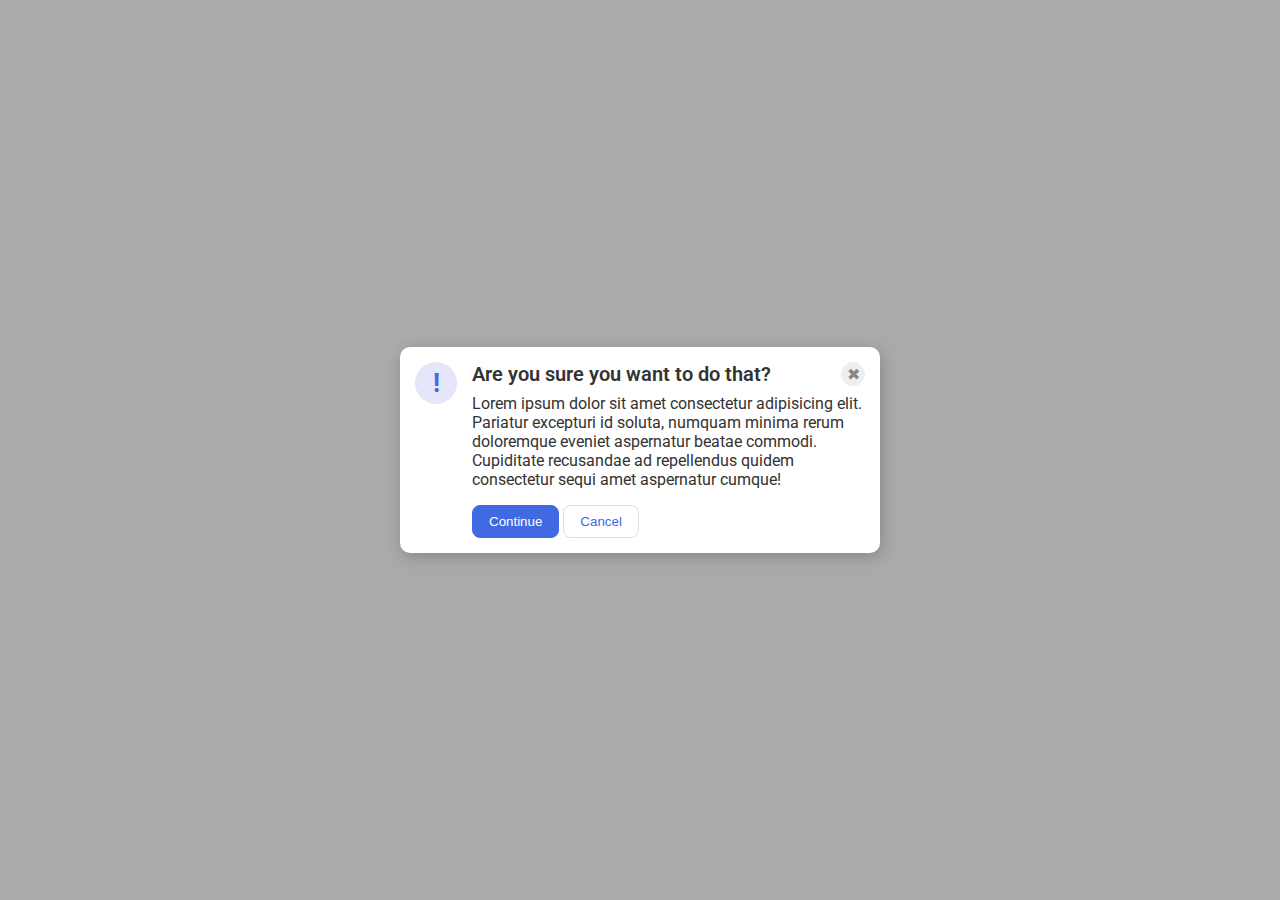
<file: flex/05-flex-modal/index.html>
<!DOCTYPE html>
<html lang="en">
  <head>
    <meta charset="UTF-8" />
    <meta http-equiv="X-UA-Compatible" content="IE=edge" />
    <meta name="viewport" content="width=device-width, initial-scale=1.0" />
    <link rel="stylesheet" href="style.css" />
    <title>Modal</title>
  </head>
  <body>
    <div class="modal">
      <div class="icon">!</div>
      <div class="main">
        <div class="headline">
          <div class="header">Are you sure you want to do that?</div>
          <button class="close-button">✖</button>
        </div>
        <div class="text">
          Lorem ipsum dolor sit amet consectetur adipisicing elit. Pariatur
          excepturi id soluta, numquam minima rerum doloremque eveniet
          aspernatur beatae commodi. Cupiditate recusandae ad repellendus quidem
          consectetur sequi amet aspernatur cumque!
        </div>
        <div class="buttons">
          <button class="continue">Continue</button>
          <button class="cancel">Cancel</button>
        </div>
      </div>
    </div>
  </body>
</html>
</file>
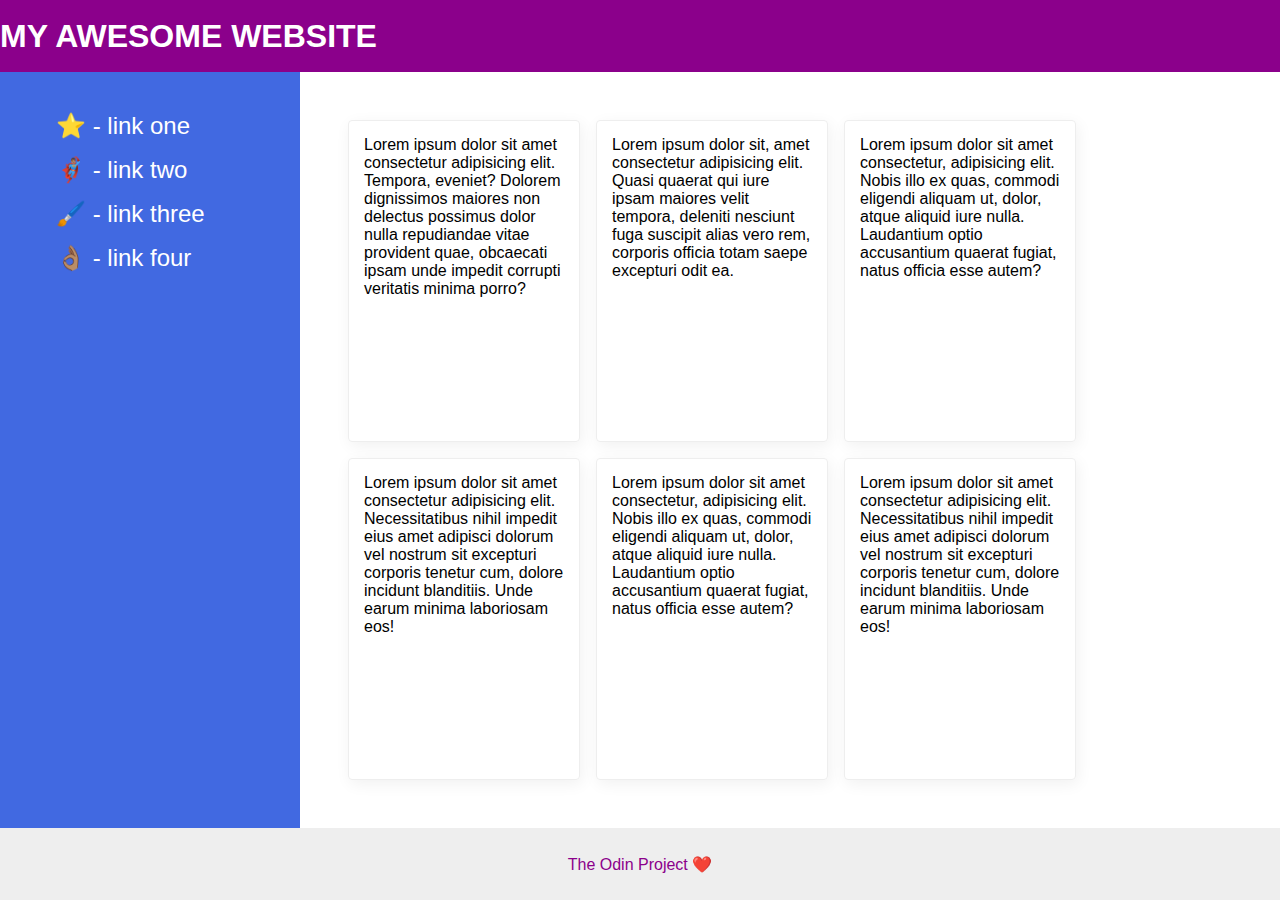
<file: flex/07-flex-layout-2/index.html>
<!DOCTYPE html>
<html lang="en">
  <head>
    <meta charset="UTF-8" />
    <meta http-equiv="X-UA-Compatible" content="IE=edge" />
    <meta name="viewport" content="width=device-width, initial-scale=1.0" />
    <title>The Holy Grail</title>
    <link rel="stylesheet" href="style.css" />
  </head>
  <body>
    <div class="header">MY AWESOME WEBSITE</div>

    <div class="main">
      <div class="sidebar">
        <ul>
          <li><a href="#">⭐ - link one</a></li>
          <li><a href="#">🦸🏽‍♂️ - link two</a></li>
          <li><a href="#">🖌️ - link three</a></li>
          <li><a href="#">👌🏽 - link four</a></li>
        </ul>
      </div>

      <div class="cards">
        <div class="card">
          Lorem ipsum dolor sit amet consectetur adipisicing elit. Tempora,
          eveniet? Dolorem dignissimos maiores non delectus possimus dolor nulla
          repudiandae vitae provident quae, obcaecati ipsam unde impedit
          corrupti veritatis minima porro?
        </div>
        <div class="card">
          Lorem ipsum dolor sit, amet consectetur adipisicing elit. Quasi
          quaerat qui iure ipsam maiores velit tempora, deleniti nesciunt fuga
          suscipit alias vero rem, corporis officia totam saepe excepturi odit
          ea.
        </div>
        <div class="card">
          Lorem ipsum dolor sit amet consectetur, adipisicing elit. Nobis illo
          ex quas, commodi eligendi aliquam ut, dolor, atque aliquid iure nulla.
          Laudantium optio accusantium quaerat fugiat, natus officia esse autem?
        </div>
        <div class="card">
          Lorem ipsum dolor sit amet consectetur adipisicing elit.
          Necessitatibus nihil impedit eius amet adipisci dolorum vel nostrum
          sit excepturi corporis tenetur cum, dolore incidunt blanditiis. Unde
          earum minima laboriosam eos!
        </div>
        <div class="card">
          Lorem ipsum dolor sit amet consectetur, adipisicing elit. Nobis illo
          ex quas, commodi eligendi aliquam ut, dolor, atque aliquid iure nulla.
          Laudantium optio accusantium quaerat fugiat, natus officia esse autem?
        </div>
        <div class="card">
          Lorem ipsum dolor sit amet consectetur adipisicing elit.
          Necessitatibus nihil impedit eius amet adipisci dolorum vel nostrum
          sit excepturi corporis tenetur cum, dolore incidunt blanditiis. Unde
          earum minima laboriosam eos!
        </div>
      </div>
    </div>

    <div class="footer">The Odin Project ❤️</div>
  </body>
</html>
</file>
<file: flex/05-flex-modal/style.css>
@import url('https://fonts.googleapis.com/css2?family=Roboto:wght@400;700&display=swap');

* {
  margin: 0;
  padding: 0;
  box-sizing: border-box;
}

html, body {
  height: 100%;
}

body {
  font-family: Roboto, sans-serif;
  background: #aaa;
  color: #333;
  /* I'll give you this one for free lol */
  display: flex;
  align-items: center;
  justify-content: center;
}

.modal {
  background: white;
  width: 480px;
  border-radius: 10px;
  box-shadow: 2px 4px 16px rgba(0,0,0,.2);
  display: flex;
  gap: 15px;
  padding: 15px;
}

.icon {
  color: royalblue;
  font-size: 26px;
  font-weight: 700;
  background: lavender;
  width: 42px;
  height: 42px;
  border-radius: 50%;
  display: flex;
  align-items: center;
  justify-content: center;
  flex-shrink: 0;
}

.main {
  display: flex;
  flex-direction: column;
  gap: 8px;
}

.headline {
  display: flex;
  justify-content: space-between;
}

.header {
  font-size: 20px;
  font-weight: 600;
}

.buttons {
  margin-top: 8px;
}

.close-button {
  background: #eee;
  border-radius: 50%;
  color: #888;
  font-weight: 400;
  font-size: 16px;
  height: 24px;
  width: 24px;
  display: flex;
  align-items: center;
  justify-content: center;
  border: 1px solid #eee;
  padding: 0;
}

button {
  cursor: pointer;
  padding: 8px 16px;
  border-radius: 8px;
}

button.continue {
  background: royalblue;
  border: 1px solid royalblue;
  color: white;
}

button.cancel {
  background: white;
  border: 1px solid #ddd;
  color: royalblue;
}
</file>
<file: flex/07-flex-layout-2/style.css>
body {
  font-family: -apple-system, BlinkMacSystemFont, 'Segoe UI', Roboto, Oxygen, Ubuntu, Cantarell, 'Open Sans', 'Helvetica Neue', sans-serif;
  margin: 0;
  min-height: 100vh;
  display: flex;
  flex-direction: column;
}

.header {
  height: 72px;
  background: darkmagenta;
  color: white;
  display: flex;
  align-items: center;
  font-size: 32px;
  font-weight: 900;
}

.main {
  display: flex;
  flex: 1;
}

.footer {
  height: 72px;
  background: #eee;
  color: darkmagenta;
  display: flex;
  justify-content: center;
  align-items: center;
}

.sidebar {
  /* width: 300px; */
  background: royalblue;
  box-sizing: border-box;
  font-size: 24px;
  flex-shrink: 0;
  flex-basis: 300px;
  padding: 16px;
}

ul {
  list-style-type: none;
}

li {
  margin: 16px 0;
}

a {
  text-decoration: none;
  color: white;
}

.cards {
  display: flex;
  gap: 16px;
  flex-wrap: wrap;
  padding: 48px;
}

.card {
  border: 1px solid #eee;
  box-shadow: 2px 4px 16px rgba(0,0,0,.06);
  border-radius: 4px;
  flex-basis: 200px;
  padding: 15px;
}
</file>
